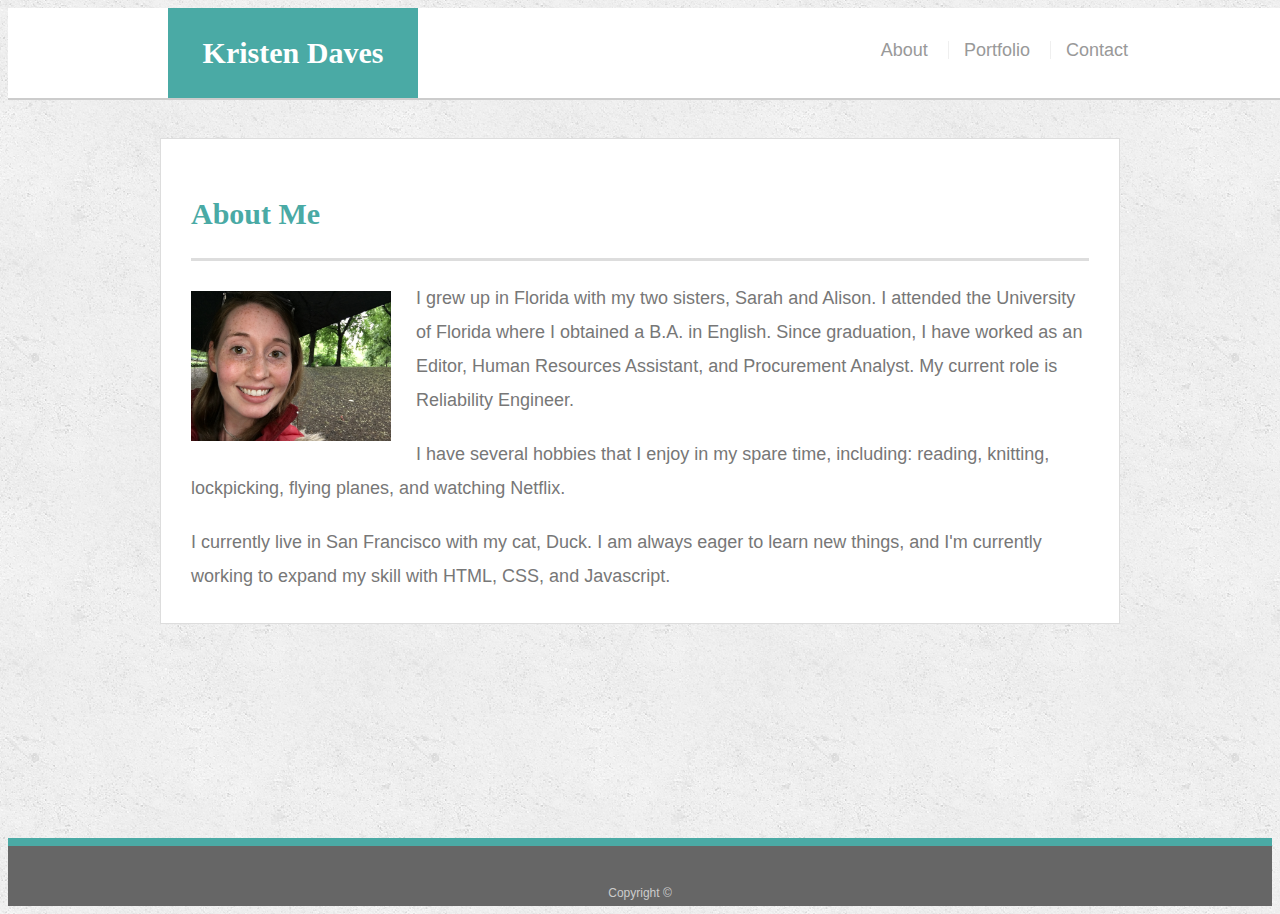
<file: index.html>
<!doctype html>
<html lang="en-us">

<head>
  <meta charset="UTF-8">
  <meta name="viewport" content="width=device-width, initial-scale=1.0">
  <title>About | Kristen Daves</title>
  <link rel="stylesheet" type="text/css" href="assets/css/style.css">
</head>

<body>

  <header id="masthead">
    <div class="container">
      <a href="index.html" id="logo">Kristen Daves</a>
      <nav>
        <a href="index.html">About</a>
        <a href="portfolio.html">Portfolio</a>
        <a href="contact.html">Contact</a>
      </nav>
    </div>
  </header>

  <div id="main-container" class="container">
    <section class="main-section">
      <h1>About Me</h1>

      <img src="./assets/images/PortfolioPhoto.JPG" class="auth-image" alt="Your Name">

      <p>I grew up in Florida with my two sisters, Sarah and Alison. I attended the University of Florida where I obtained a B.A. in English. Since graduation, I have worked as an Editor, Human Resources Assistant, and Procurement Analyst. My current role is Reliability Engineer. </p>

      <p>I have several hobbies that I enjoy in my spare time, including: reading, knitting, lockpicking, flying planes, and watching Netflix. </p>

      <p>I currently live in San Francisco with my cat, Duck. I am always eager to learn new things, and I'm currently working to expand my skill with HTML, CSS, and Javascript. </p>

    </section>

  </div>

  <footer>
    <div class="container">
      Copyright &copy; 
    </div>
  </footer>
</body>

</html>
</file>
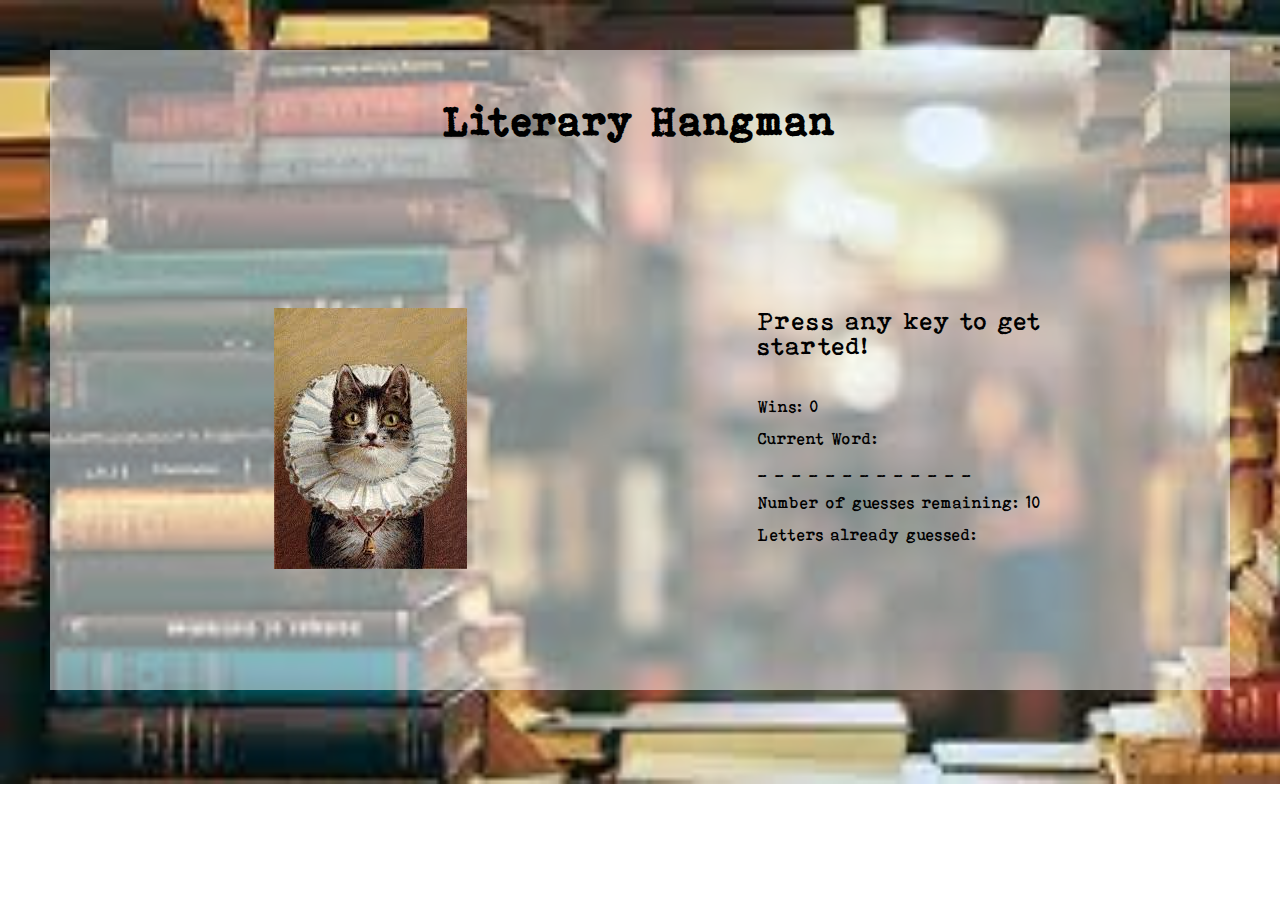
<file: Word Guess Game/index.html>
<!DOCTYPE html>
<html>
<head>
	<title>Hangman Game</title>
	<link rel="stylesheet" type="text/css" href="./assets/css/reset.css">
	<link rel="stylesheet" type="text/css" href="./assets/css/style.css">

</head>
<body>
	<div id="background">
	<h1>Literary Hangman</h1>
	<div id="container">
		<div class="col">
			<img src="./assets/images/shakespeareCat.jpeg" alt="Shakespeare Cat">
		</div>
		<div class="col">
			<h2>Press any key to get started!</h2>
			<br>
			<p>Wins: <span id="wins"></span></p>
			<br>
			<p>Current Word: </p>
			<br>
			<p id="current"><br></p><br>
			<p>Number of guesses remaining: <span id="guesses"></span></p>
			<br>
			<p>Letters already guessed: </p>
			<p id="letters"><br></p><br>
		</div>
		<br id="clear">
		</div>
	</div>

	<script type="text/javascript" src="./assets/javascript/game.js"></script>
</body>
</html>
</file>
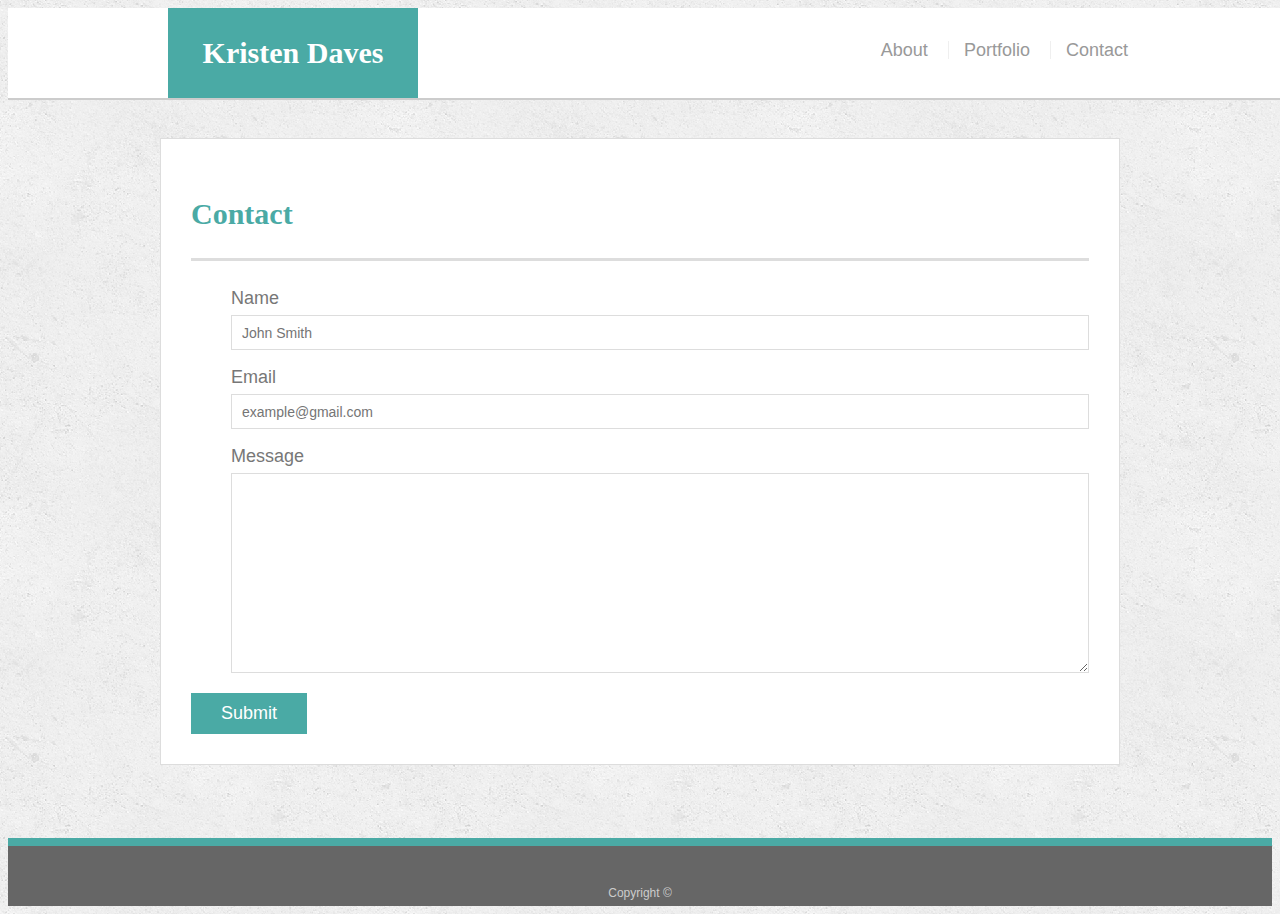
<file: contact.html>
<!doctype html>
<html lang="en-us">

<head>
  <meta charset="UTF-8">
  <meta name="viewport" content="width=device-width, initial-scale=1.0">
  <title>Contact | Kristen Daves</title>
  <link rel="stylesheet" type="text/css" href="assets/css/style.css">
</head>

<body>

  <header id="masthead">
    <div class="container">
      <a href="index.html" id="logo">Kristen Daves</a>
      <nav>
        <a href="index.html">About</a>
        <a href="portfolio.html">Portfolio</a>
        <a href="contact.html">Contact</a>
      </nav>
    </div>
  </header>

  <div id="main-container" class="container">
    <section class="main-section">
      <h1>Contact</h1>

      <form id="contact-form">
        <ul>
          <li>
            <label for="name">Name</label>
            <input type="text" id="name" name="name" placeholder="John Smith" required="required">
          </li>
          <li>
            <label for="email">Email</label>
            <input type="email" id="email" name="email" placeholder="example@gmail.com" required="required">
          </li>
          <li>
            <label for="message">Message</label>
            <textarea id="message" name="message" required="required"></textarea>
          </li>
        </ul>
        <input type="submit">
      </form>

    </section>

  </div>

  <footer>
    <div class="container">
      Copyright &copy; 
    </div>
  </footer>
</body>

</html>
</file>
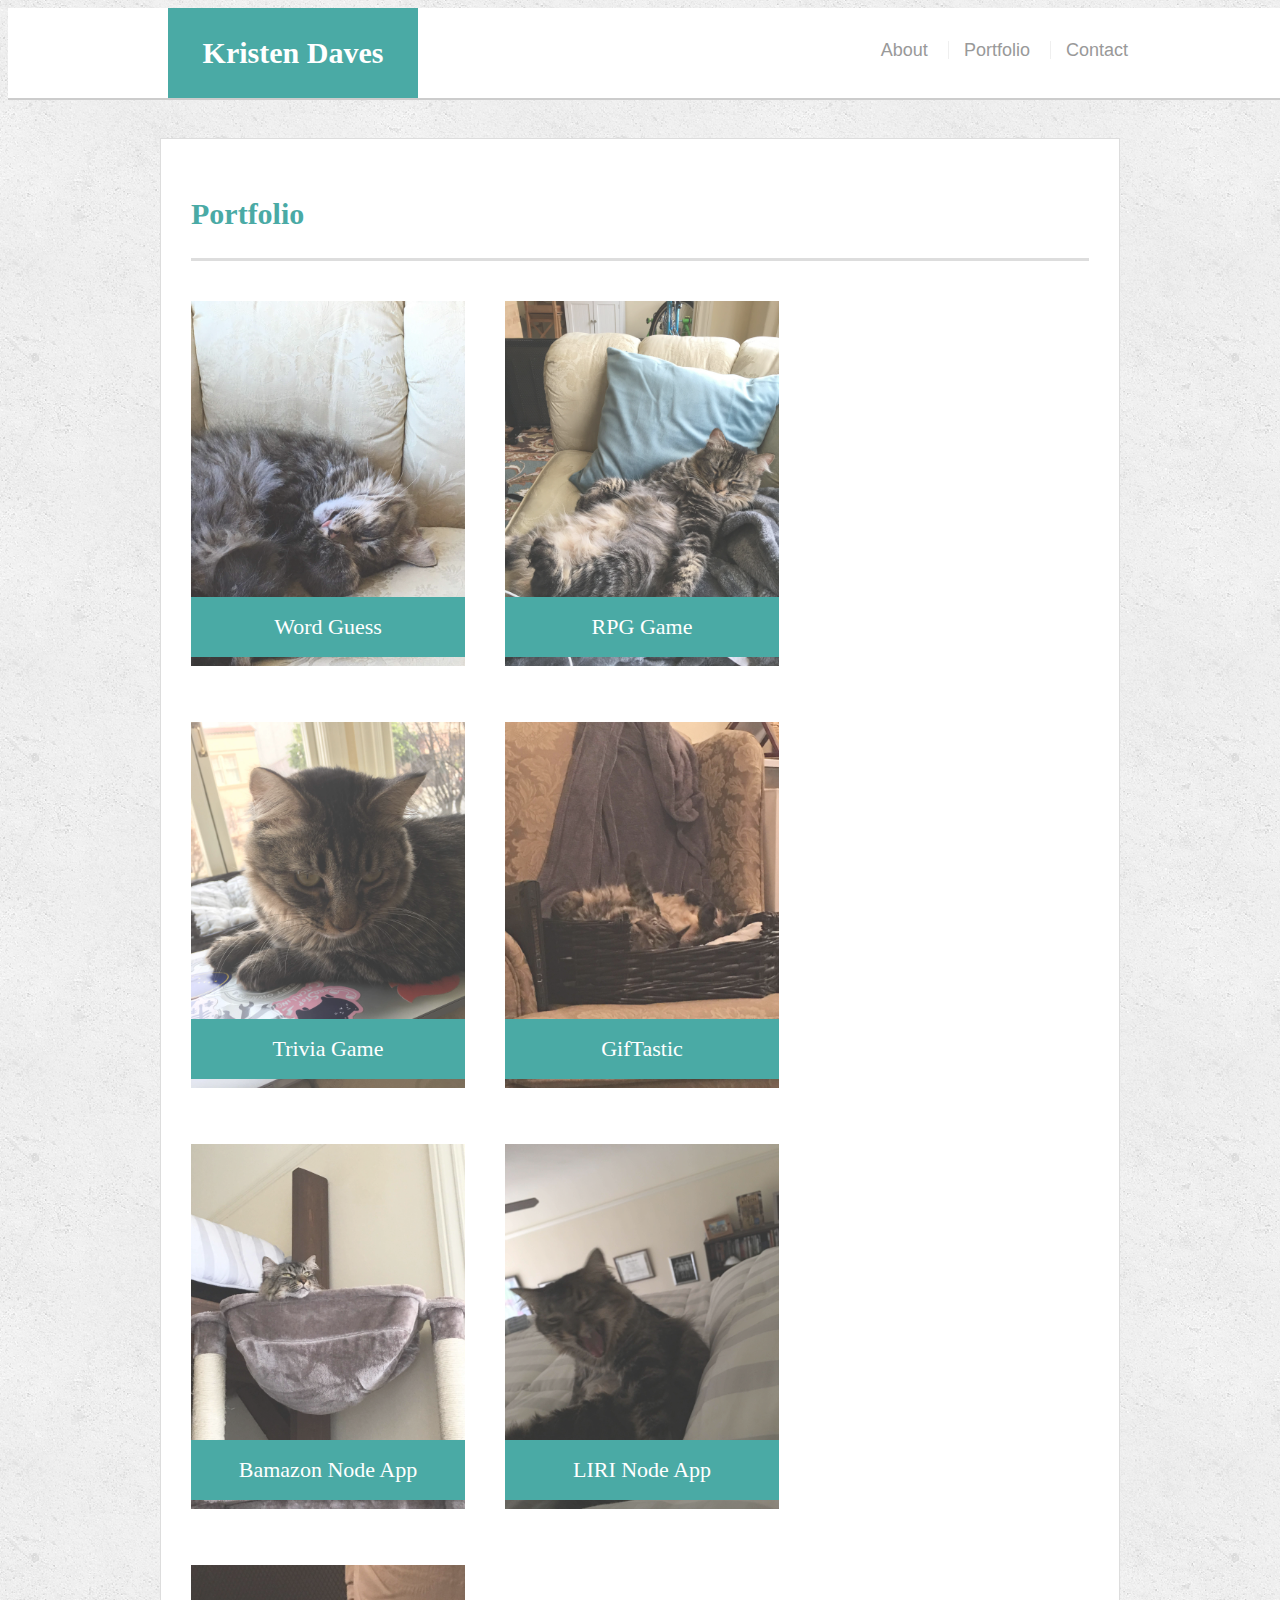
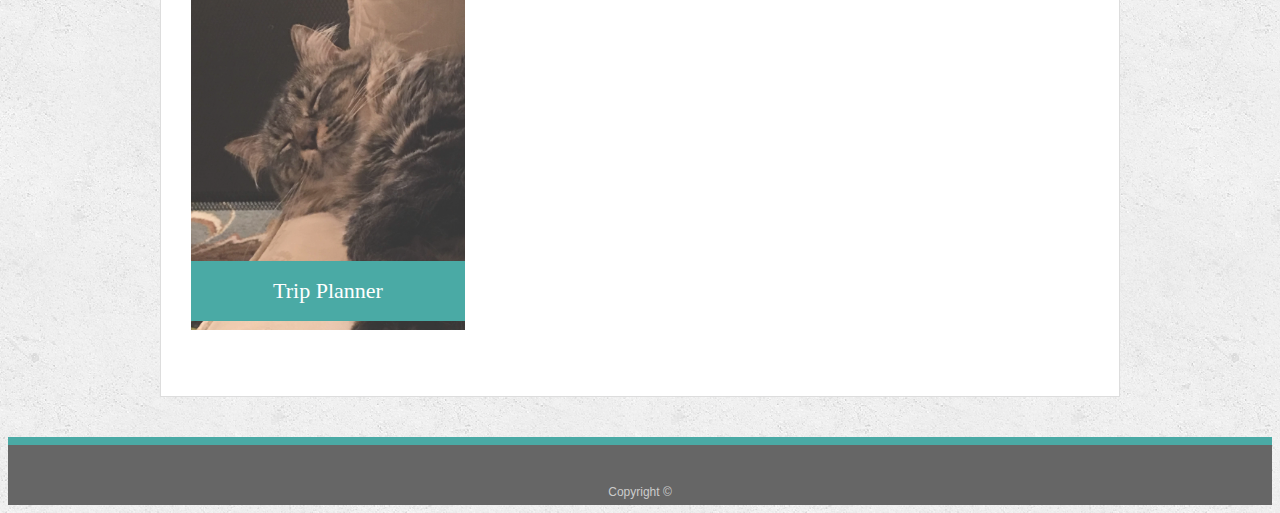
<file: portfolio.html>
<!doctype html>
<html lang="en-us">

<head>
  <meta charset="UTF-8">
  <meta name="viewport" content="width=device-width, initial-scale=1.0">
  <title>Portfolio | Kristen Daves</title>
  <link rel="stylesheet" type="text/css" href="assets/css/style.css">
</head>

<body>

  <header id="masthead">
    <div class="container">
      <a href="index.html" id="logo">Kristen Daves</a>
      <nav>
        <a href="index.html">About</a>
        <a href="portfolio.html">Portfolio</a>
        <a href="contact.html">Contact</a>
      </nav>
    </div>
  </header>

  <div id="main-container" class="container">
    <section class="main-section">
      <h1>Portfolio</h1>

      <div class="work" id="wordGuess">
        <a href="./Word Guess Game/index.html"><img src="./assets/images/DuckBlep.jpg" alt="Word Guess"></a>

        <h3>Word Guess</h3>
      </div>
      <div class="work" id="rpg">
        <a href="https://kzdaves.github.io/unit-4-game/"><img src="./assets/images/DuckLounging.jpg" alt="RPG Game"></a>

        <h3>RPG Game</h3>
      </div>
      <div class="work" id="trivia">
        <a href="https://kzdaves.github.io/TriviaGame/"><img src="./assets/images/DuckOnLaptop.jpg" alt="Trivia Game"></a>

        <h3>Trivia Game</h3>
      </div>
      <div class="work" id="giftastic">
        <a href="https://kzdaves.github.io/GifTastic/"><img src="./assets/images/basketDuck.jpg" alt="GifTastic"></a>

        <h3>GifTastic</h3>
      </div>      
      <div class="work" id="rutgers">
        <a href="https://github.com/KZDaves/Bamazon"><img src="./assets/images/HammockDuck.jpg" alt="Bamazon Node App"></a>

        <h3>Bamazon Node App</h3>
      </div>
      <div class="work" id="liri">
        <a href="https://kzdaves.github.io/liri-node-app/"><img src="./assets/images/screamyDuck.jpg" alt="LIRI"></a>

        <h3>LIRI Node App</h3>
      </div>
      <div class="work" id="tripPlanner">
        <a href="https://kzdaves.github.io/TripPlannerProject/"><img src="./assets/images/smilingDuck.jpg" alt="Trip Planner"></a>

        <h3>Trip Planner</h3>
      </div>
    </section>

  </div>

  <footer id = portfolioFooter>
    <div class="container">
      Copyright &copy;
    </div>
  </footer>
</body>

</html>
</file>
<file: assets/css/style.css>
body {
  font-family: Arial, "Helvetica Neue", Helvetica, sans-serif;
  font-size: 18px;
  line-height: 34px;
  color: #777777;
  background: url("../images/concrete_seamless.png");
}

* {
  box-sizing: border-box;
}

/* general */

.container {
  width: 100%;
  max-width: 960px;
  margin: 0 auto;
  clear: both;
}

h1,
h2,
h3,
p {
  margin-bottom: 20px;
}

p:last-child {
  margin-bottom: 0;
}

h1,
h2,
h3 {
  font-family: Georgia, Times, "Times New Roman", serif;
  font-weight: 700;
  color: #4aaaa5;
}

h1 {
  padding-bottom: 20px;
  font-size: 30px;
  line-height: 49px;
  border-bottom: 3px solid #dddddd;
}

h2,
h3 {
  font-size: 22px;
}

/* header */

#masthead {
  position: fixed;
  z-index: 99;
  width: 100%;
  margin: 0 0 30px;
  overflow: auto;
  color: #ffffff;
  background: #ffffff;
  border-bottom: 2px solid #cccccc;
}

#logo {
  float: left;
  width: 250px;
  height: 90px;
  font-family: Georgia, Times, "Times New Roman", serif;
  font-size: 30px;
  font-weight: 700;
  line-height: 90px;
  color: #ffffff;
  text-align: center;
  text-decoration: none;
  background: #4aaaa5;
}

nav {
  float: right;
  margin-top: 25px;
}

nav a {
  display: inline-block;
  padding-left: 15px;
  margin-left: 15px;
  line-height: 18px;
  color: #999;
  text-decoration: none;
  border-left: 1px solid #efefef;
}

nav a:first-child {
  border-left: 0 none;
}

/* footer */

footer {
  padding: 30px 0;
  clear: both;
  font-size: 12px;
  color: #ffffff;
  color: #cccccc;
  text-align: center;
  background: #666666;
  border-top: 8px solid #4aaaa5;
  height: 50px;
}

h3, h2 {
  padding-bottom: 20px;
  margin-bottom: 15px;
  line-height: 22px;
  border-bottom: 2px solid #eeeeee;
}

/* main */

#main-container {
  padding-top: 130px;
  min-height: calc(100vh - 70px);
}

.main-section {
  float: left;
  width: 100%;
  max-width: 960px;
  padding: 30px;
  margin: 0 0 40px;
  background: #ffffff;
  border: 1px solid #dddddd;
}

/* portfolio page */

.work {
  position: relative;
  float: left;
  width: 274px;
  margin: 20px 0 25px;
  overflow: auto;
}

.work:nth-child(even) {
  margin-right: 40px;
}

.work img {
  width: 100%;
  border: 0 none;
  opacity: 0.8;
}

.work h3 {
  position: absolute;
  bottom: 20px;
  width: 100%;
  padding: 15px;
  margin-bottom: 0;
  font-weight: 300;
  line-height: 30px;
  color: #ffffff;
  text-align: center;
  background: #4aaaa5;
  border-bottom: 0;
}

.auth-image {
  float: left;
  width: 200px;
  height: auto;
  margin-top: 10px;
  margin-right: 25px;
}

/* contact page */

#contact-form ul {
  margin-bottom: 20px;
  list-style-type: none;
}

#contact-form li {
  margin-bottom: 10px;
}

label,
input[type=text],
input[type=email],
textarea {
  display: block;
  width: 100%;
}

input[type=text],
input[type=email],
textarea {
  height: 35px;
  padding: 0 10px;
  font-size: 14px;
  border: 1px solid #dddddd;
}

textarea {
  height: 200px;
}

input[type=submit] {
  padding: 10px 30px;
  font-size: 18px;
  color: #ffffff;
  cursor: pointer;
  background: #4aaaa5;
  border: 0 none;
}

@media screen and (max-width: 980px){
  nav{
    clear:right;
    margin-right:3%;
  }
}

@media screen and (max-width: 768px){
  .container{
      max-width: 768px;
   }

   nav{
    clear:right;
    margin-right: 3%;
   }

   .auth-image{
    width:50%;
   }
}

@media screen and (max-width: 640px){
  .container{
    max-width: 640px;
 }

  #masthead{
    position: static;
  }

  #logo{
    width: 100%;
  }

  nav{
    width: 100%;
    text-align: center;
    margin-bottom: 25px;
  }

  #main-container{
    padding-top:1%; 
    padding-left: 1%;
    padding-right: 1%;
  }

  .auth-image{
    width: 100%;
  }

  .work{
    width:100%;
  }

  #rutgers, #rochambeau, #portfolioFooter{
    display:none;
  }
}
</file>
<file: Word Guess Game/assets/css/style.css>
@font-face{
	font-family: Bohemian_Typewriter;
	src: url(../fonts/Bohemian_Typewriter.otf);
}

body{
	background: url("../images/bookStack.jpeg");
	background-repeat: no-repeat;
	background-size: cover;
	font-family: Bohemian_Typewriter;
}

#background{
	margin: 50px;
	background: rgba(255, 255, 255, 0.5);
}

h1{
	font-size: 40px;
	font-weight: bold;
	text-align: center;
	padding: 50px 0px;
}

h2{
	font-size: 25px;
	margin-bottom: 25px;
}

#container{
	margin-bottom: 8%;
}

.col{
	float: left;
	width: 30%;
	margin: 10%;
}

img{
	padding-left: 30%;
}

#clear{
	clear: left;
}
</file>
